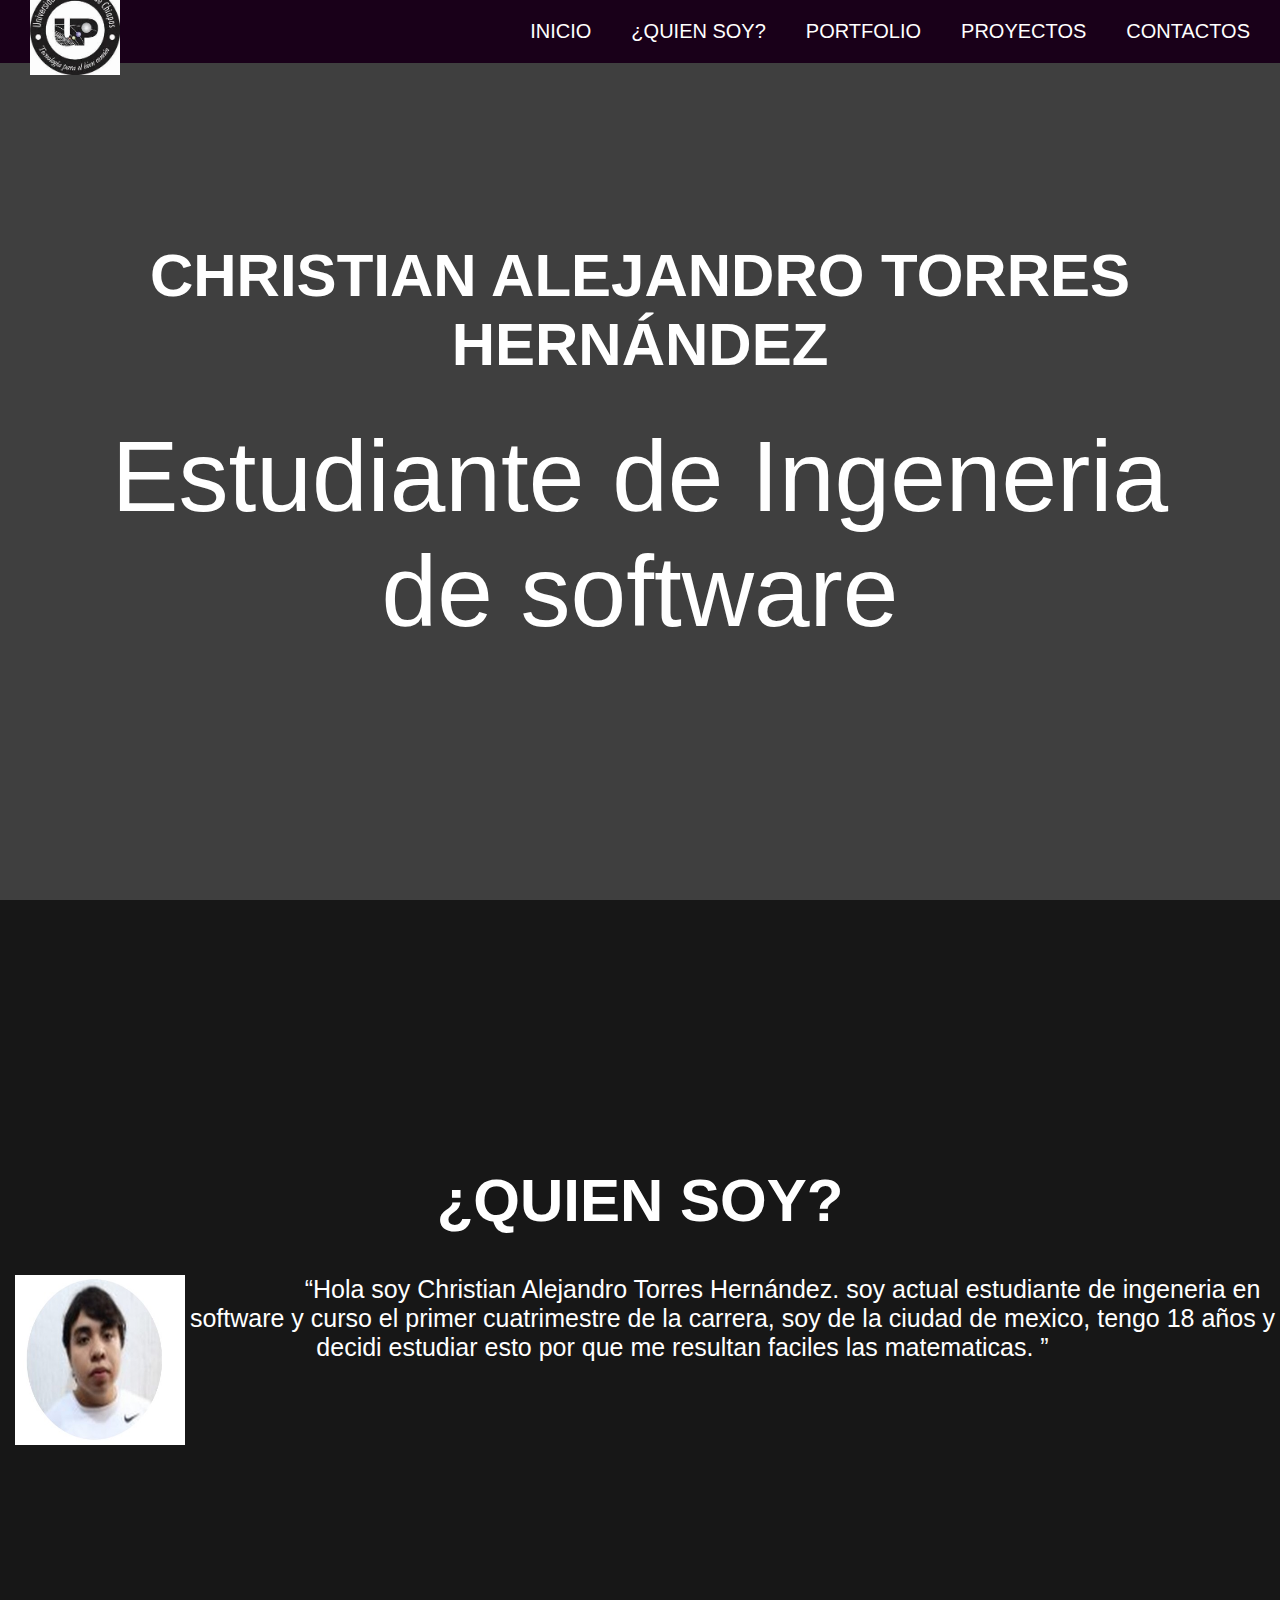
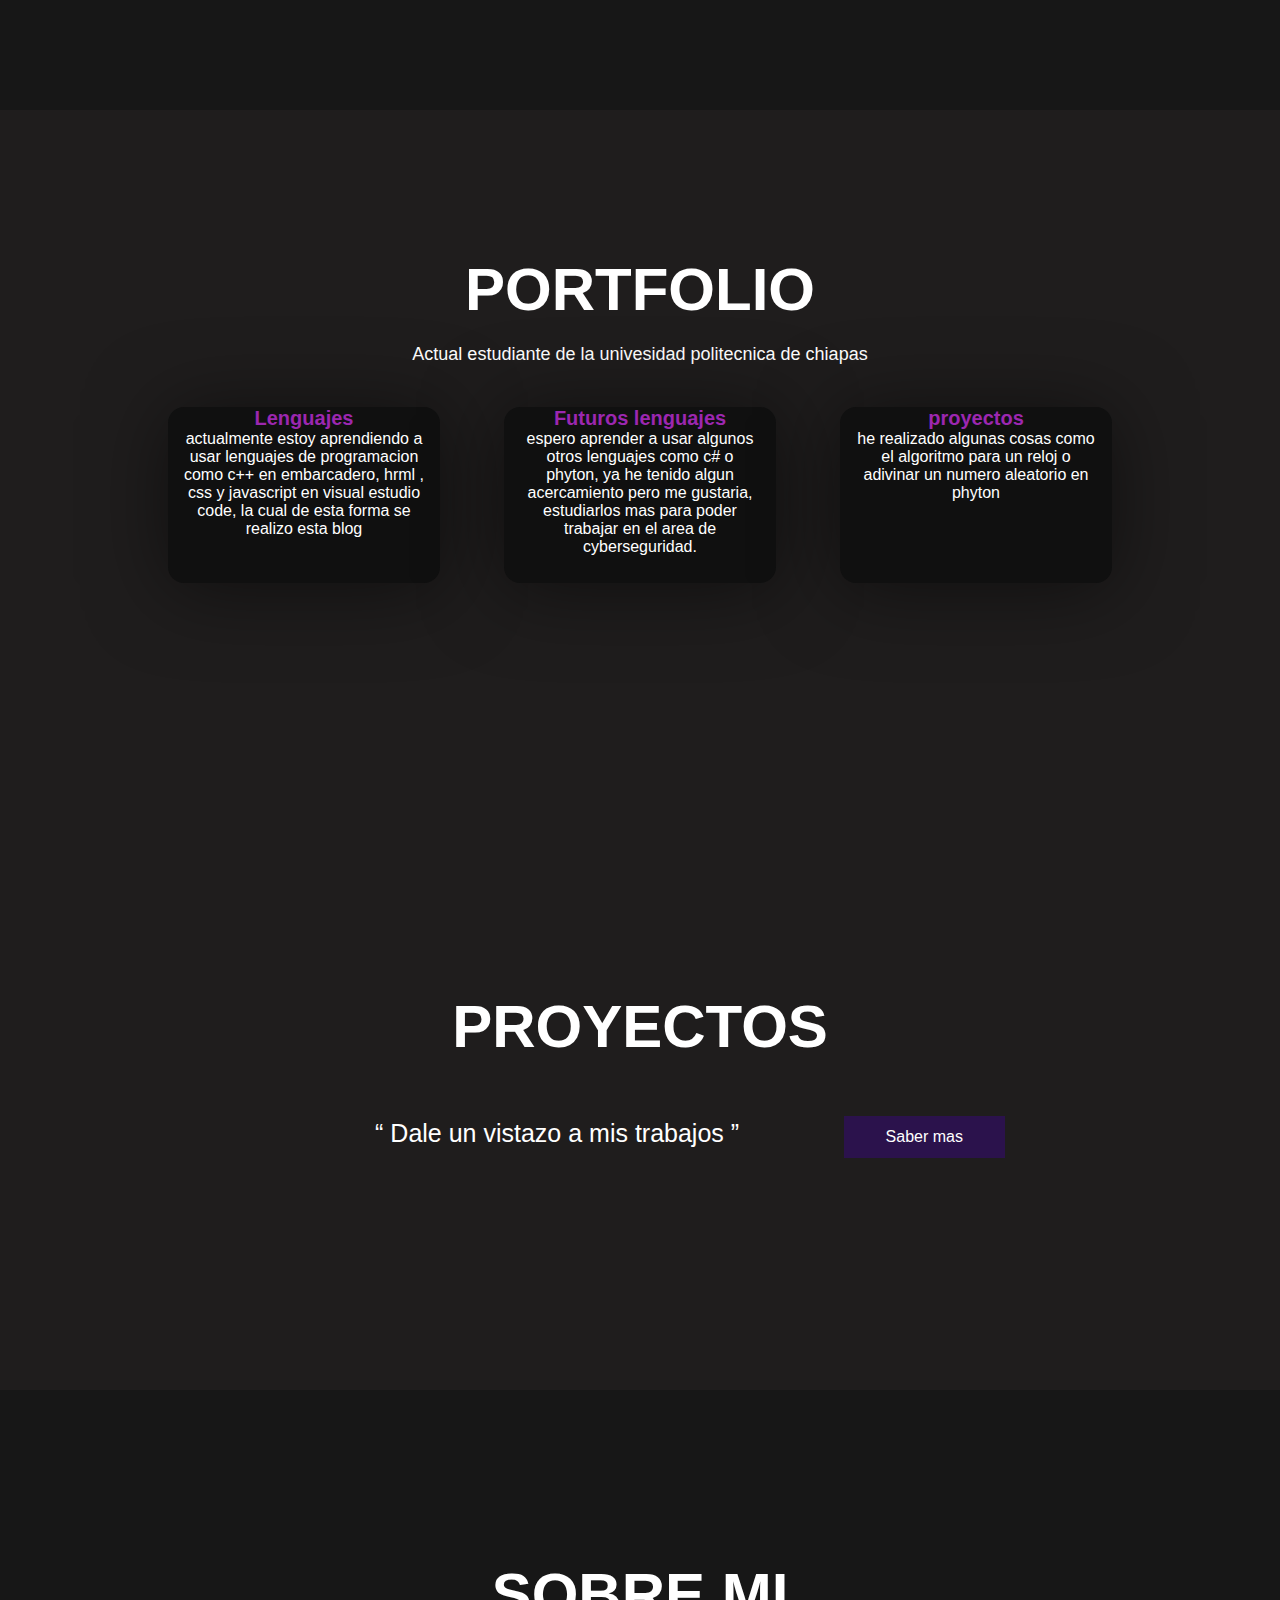
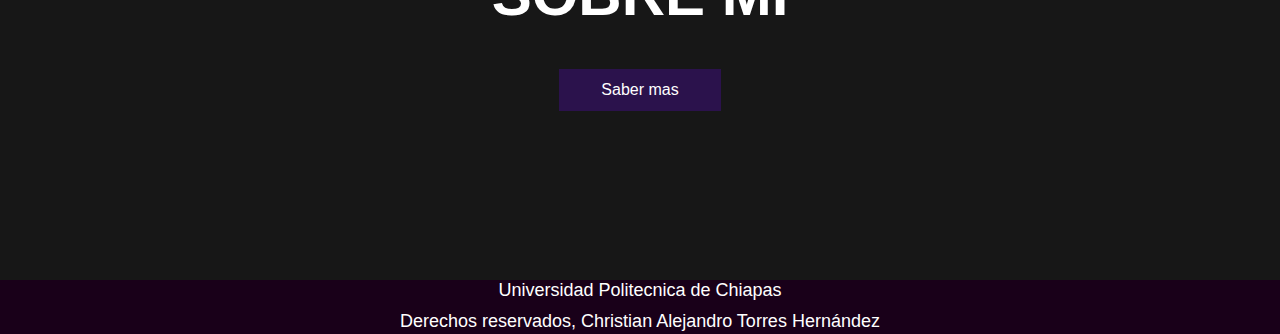
<file: index.html>
<!DOCTYPE html>
<html >
<head>

    <link rel="stylesheet" href="style.css">
    <title>Pagina web basica</title>

</head>
<body>
    <!-- es la parte de arriba -->
    <div class="menu">
        <div >
            <img src="img/logo_escuela.jpg">
        </div>
        <nav class="navbar">
            <a href="#inicio">Inicio</a>
            <a href="#¿quienes somos?">¿Quien soy?</a>
            <a href="#portfolio">portfolio</a>
            <a href="/sss.html#productos">Proyectos</a>
            <div1 class="dropdown">
                <a href="/semana3.html#nosotros" class="dropbtn">contactos</a>     
                <div class="dropdown-contenido">
                  <a href="#">9621755577</a>
                  <a href="https://www.youtube.com/watch?v=vTsf0xj_sTM">youtube</a>
                  <a href="#">instagram</a>
                </div>
             </div1>
        </nav>
    </div>

   <!--la primer parte el inicio  -->
    <header class="content parte1" id="inicio">
        <h2 class="title">Christian Alejandro Torres Hernández</h2>
        <g>Estudiante de Ingeneria  de software</g>
    </header>
    
    <!-- segunda parte -->
    <section class="about" id="¿quienes somos?">
        <h2 class="title">¿Quien soy?</h2>
        <div>
            <img src="img/Imagen1.jpg" class="images">  
            <q>Hola soy Christian Alejandro Torres Hernández. soy actual estudiante de ingeneria en software y curso el primer cuatrimestre de la carrera,
                soy de la ciudad de mexico, tengo 18 años y decidi estudiar esto por que me resultan faciles las matematicas.
            </q>
        </div>
    </section>

    <!-- tercera parte -->
    <section class="content sau" id="portfolio">
        <h2 class="title2">portfolio</h2>
        <p>Actual estudiante de la univesidad politecnica de chiapas</p>
        
            <!-- cajas de texto -->
        <div class="box-container">
            <div class="box">
                <h3>Lenguajes</h3>
                <p>actualmente estoy aprendiendo a usar lenguajes de programacion como c++ en embarcadero, hrml , css y javascript en visual estudio code, la cual de esta forma se realizo esta blog</p>
            </div>
            <div class="box">

                <h3>Futuros lenguajes</h3>
                <p>espero aprender a usar algunos otros lenguajes como c# o phyton, ya he tenido algun acercamiento pero me gustaria, 
                    estudiarlos mas para poder trabajar en el area de cyberseguridad.
                </p>
            </div>
            <div class="box">
                <h3>proyectos</h3>
                <p>he realizado algunas cosas como el algoritmo para un reloj o adivinar un numero aleatorio en phyton</p>
            </div>
        </div>
    </section>

    <!-- cuarta parte -->
    <section class="asistencias service" id="productos">

        <article class="contain" >
            <h2 class="title">proyectos</h2>
            <q>
                Dale un vistazo a mis trabajos
            </q>
            <a href="/sss.html" class="btn">Saber mas</a>
        </article>

    </section>

    <!-- quinta parte -->
    <section class="content contact" id="sobre mi">
        <h2 class="title">sobre mi</h2>
         <div class="btn-home">
            <a href="/semana3.html" class="btn">Saber mas</a>
         </div>
    </section>
    <footer>
        <p>Universidad Politecnica de Chiapas</p>
        <p>Derechos reservados, Christian Alejandro Torres Hernández</p>
    </footer>
</body>
</html>
</file>
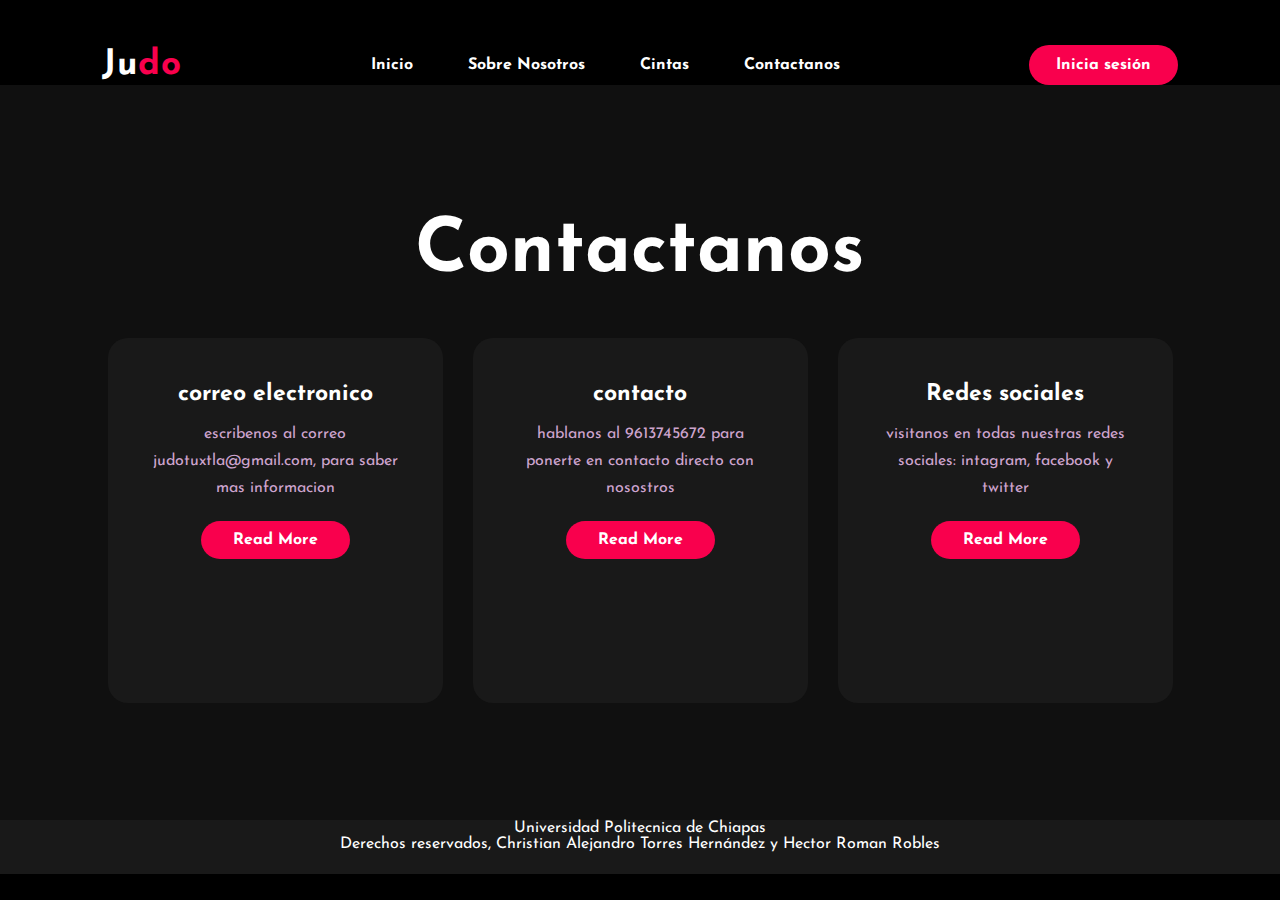
<file: dlog/index.html>
<!DOCTYPE html>
<html lang="en">
<head>
    <title>Portfolio website</title>
    <link rel="stylesheet" type="text/css" href="index.css">
    <link rel="preconnect" href="https://fonts.gstatic.com">
    <link href="https://fonts.googleapis.com/css2?family=Josefin+Sans:ital,wght@0,100;0,200;0,300;0,400;0,500; 0,600; 0,700; 1, 100; 1, 200;1,300;1,400;1,500;600;1,700display=swap" rel="stylesheet"> 

 <link rel="stylesheet" href="https://cdnjs.cloudflare.com/ajax/libs/font-awesome/5.15.3/css/all.min.css" integrity="sha512-iBBXm8fw90+nuLcSKlbmrPcLa0OT92x01BIsZ+ywDWZCvqsWgccV3gFORBv0z+8dLJgyAHIhR35VZc2oM/gI1w==" crossorigin="anonymous"referrerpolicy="no-referrer"/>
</head>
<body>
   <div class="hero">
     <nav>
        <h2 class="logo" >Ju<span>do</span></h2>
        <ul>
         <li><a href="indexblog.html#inicio">Inicio</a></li>
         <li><a href="indexblog.html#sobre nosotros">sobre nosotros</a></li>
         <li><a href="indexblog.html#cintas">Cintas</a></li>
         <li><a href="#contactanos">Contactanos</a></l1>
        </ul>
        <a href="#" class="btn">Inicia sesión</a>
     </nav>
    
    </section>
    <div class="service">
        <div class="title" id="cintas">
            <h2>Contactanos</h2>
        </div>
        <div class="box">
            <div class="card">
                <i class="fas fa-user"></i>
                <h5>correo electronico</h5>
                <div class="pra">
                    <p>escribenos al correo judotuxtla@gmail.com, para saber mas informacion</p>
                    <p style="text-align: center;">
                    <a class="button" href="#">Read More</a>
                    </p>
                </div>
            </div> 
            <div class="card">
                <i class="fas fa-bars"></i>
                <h5>contacto</h5>
                <div class="pra">
                    <p>hablanos al 9613745672 para ponerte en contacto directo con nosostros</p>
                    <p style="text-align: center;">
                    <a class="button" href="#">Read More</a>
                    </p>
                </div>
            </div>
            <div class="card">
                <i class="fas fa-bell"></i>
                <h5>Redes sociales</h5>
                <div class="pra">
                    <p>visitanos en todas nuestras redes sociales: intagram, facebook y twitter</p>
                    <p style="text-align: center;">
                    <a class="button" href="#">Read More</a>
                    </p>
                </div>
            </div>
        </div>
    </div>
  
    <footer>
        <p>Universidad Politecnica de Chiapas</p>
        <p>Derechos reservados, Christian Alejandro Torres Hernández y Hector Roman Robles</p>
    </footer>
  </div>
</body>
</html>
</file>
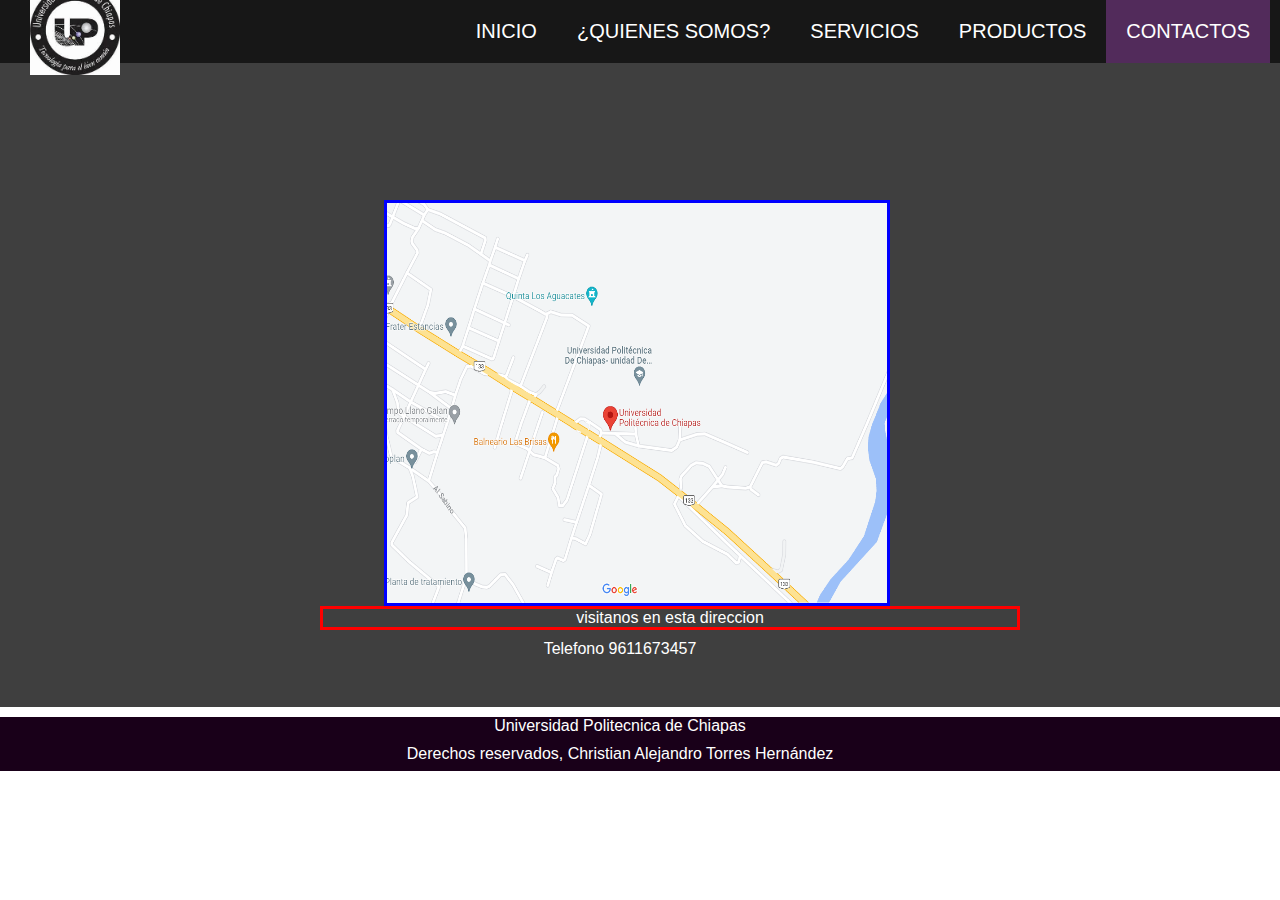
<file: semana3.html>
<!DOCTYPE html>
<html>
<head>
    <link rel="stylesheet" href="style3.css">
    <title>Pagina web basica</title>

</head>
<body>
    <div class="menu">
        <div>
            <img class="logo" src="img/logo_escuela.jpg">
        </div>

        <nav class="navbar">
            <a href="/index.html#inicio">Inicio</a>
            <a href="/index.html#¿quienes somos?">¿Quienes somos?</a>
            <a href="/index.html#servicios">servicios</a>
            <a href="/sss.html#productos">Productos</a>
            <div1 class="dropdown">
                <a href="/index.html#nosotros"class="active" class="dropbtn">contactos</a>     
                <div class="dropdown-contenido">
                  <a href="#">9611317902</a>
                  <a href="https://www.youtube.com/watch?v=vTsf0xj_sTM">youtube</a>
                  <a href="#">instagram</a>
                </div>
            </div1>
            
        </nav>
    </div>
    <section class="content sau">
        <div class="div3">
            <img class="ubic" src="img/Captura de pantalla 2023-08-24 224222.png">
        </div>
        <div class="div4">visitanos en esta direccion</div>
        <p>Telefono 9611673457</p>
    </section>
    <footer>
        <p>Universidad Politecnica de Chiapas</p>
        <p>Derechos reservados, Christian Alejandro Torres Hernández</p>
    </footer>
</body>
</html>
</file>
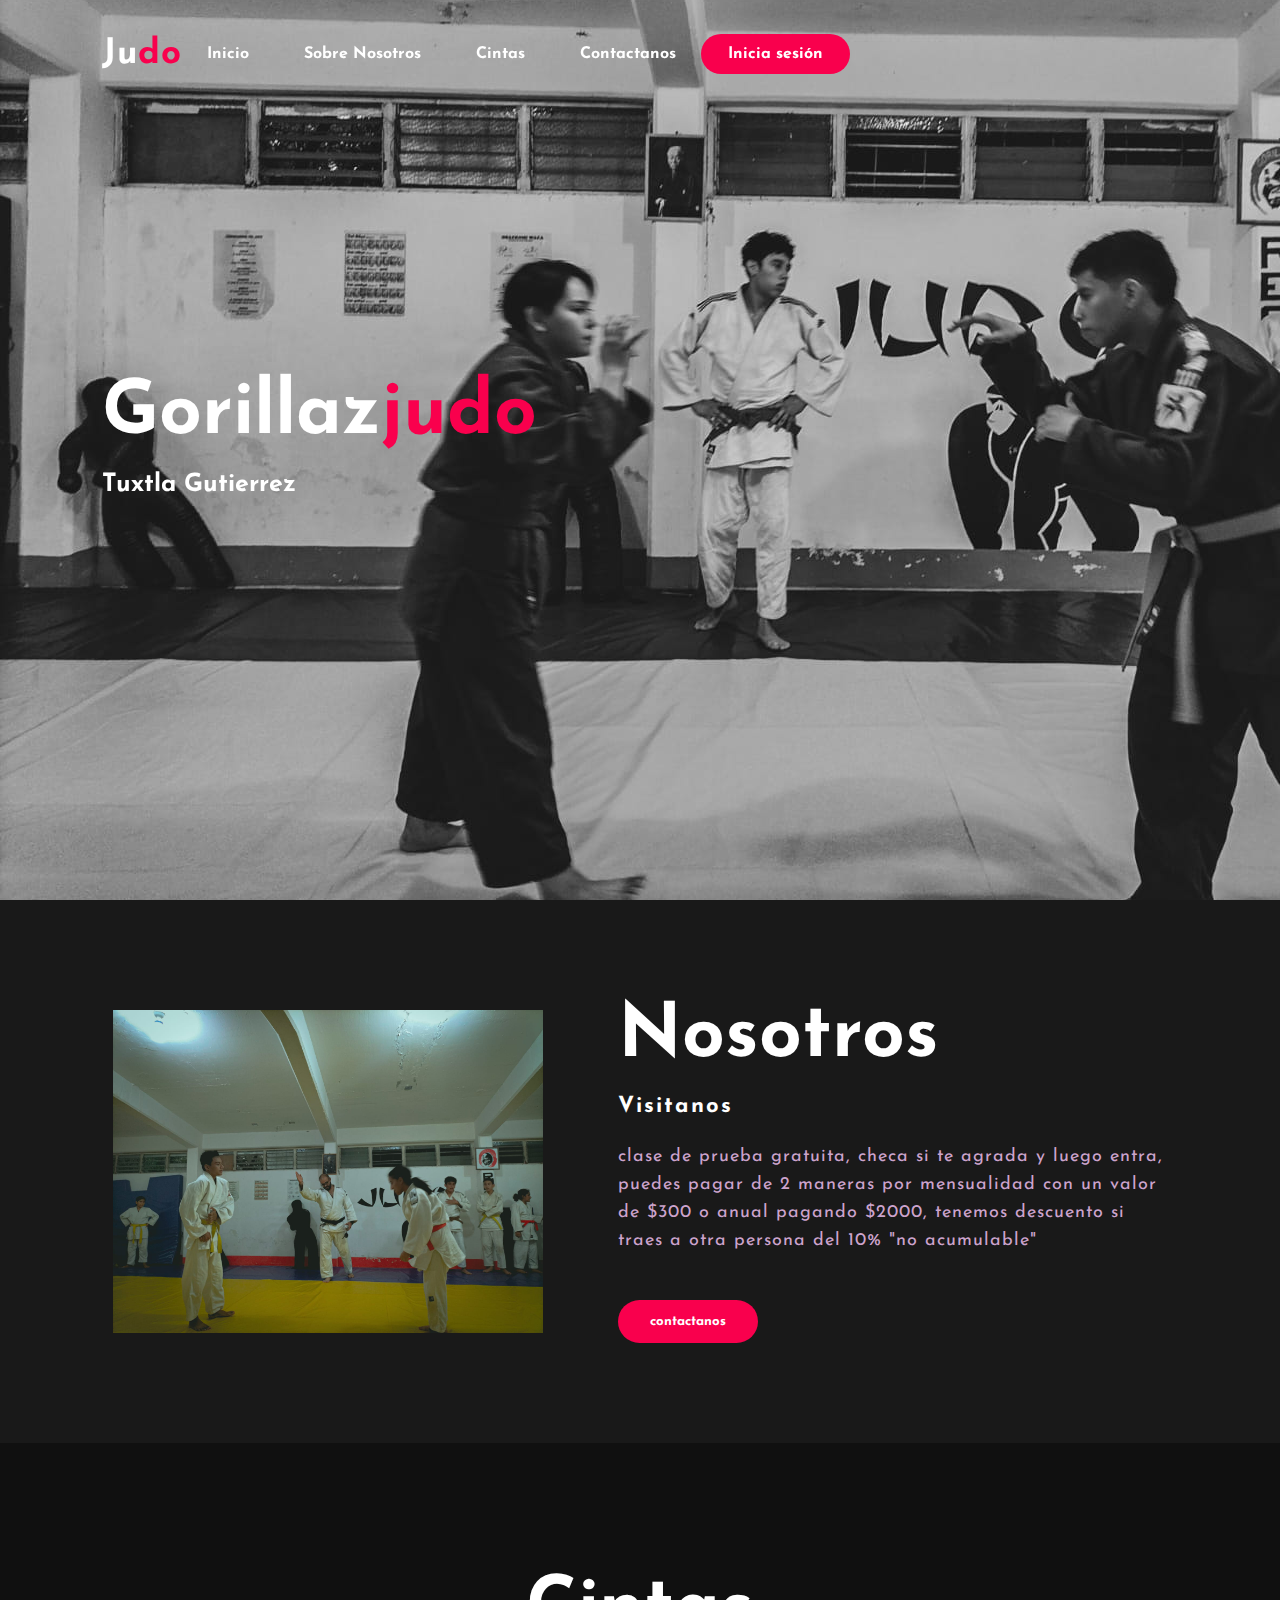
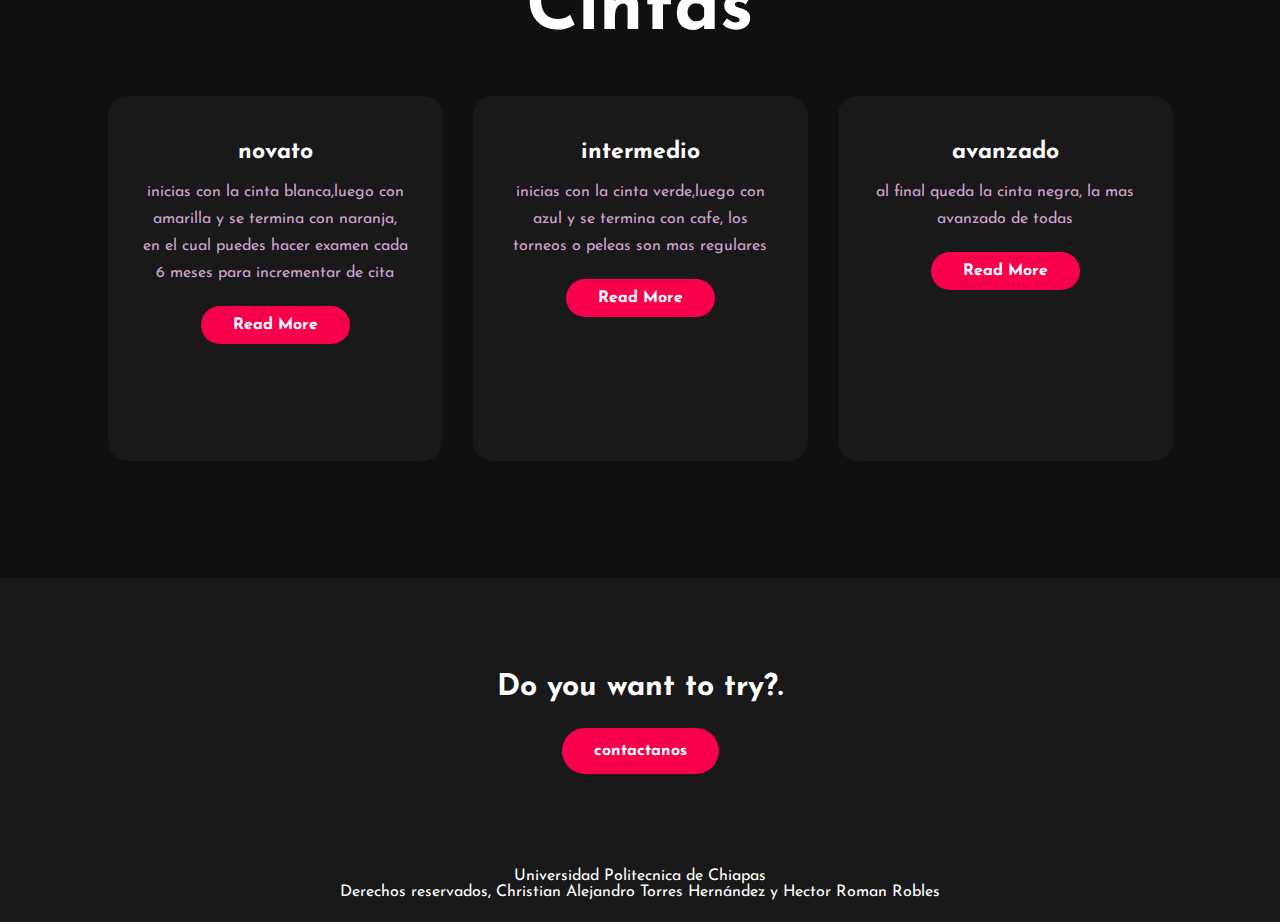
<file: dlog/indexblog.html>
<!DOCTYPE html>
<html lang="en">
<head>
    <title>Portfolio website</title>
    <link rel="stylesheet" type="text/css" href="style.css">
    <link rel="preconnect" href="https://fonts.gstatic.com">
    <link href="https://fonts.googleapis.com/css2?family=Josefin+Sans:ital,wght@0,100;0,200;0,300;0,400;0,500; 0,600; 0,700; 1, 100; 1, 200;1,300;1,400;1,500;600;1,700display=swap" rel="stylesheet"> 

 <link rel="stylesheet" href="https://cdnjs.cloudflare.com/ajax/libs/font-awesome/5.15.3/css/all.min.css" integrity="sha512-iBBXm8fw90+nuLcSKlbmrPcLa0OT92x01BIsZ+ywDWZCvqsWgccV3gFORBv0z+8dLJgyAHIhR35VZc2oM/gI1w==" crossorigin="anonymous"referrerpolicy="no-referrer"/>
</head>
<body>
    <div class="hero" id="inicio">
     <nav>
        <h2 class="logo" >Ju<span>do</span></h2>
        <ul>
         <li><a href="#inicio">Inicio</a></li>
         <li><a href="#sobre nosotros">sobre nosotros</a></li>
         <li><a href="#cintas">Cintas</a></li>
         <li><a href="index.html#contactanos">Contactanos</a></l1>
        </ul>
        <a href="#" class="btn">Inicia sesión</a>
     </nav>
    </div>
    <div class="content" > 
        <h4></h4> 
        <h1>Gorillaz<span>judo</span></h1> 
        <h3>Tuxtla Gutierrez</h3>
        <div class="newslatter">
            
        </div>
    </div>
    <section class="about" id="sobre nosotros">
        <div class="main">
            <img src="img/WhatsApp Image 2023-11-27 at 8.59.11 AM.jpeg">
            <div class="about-text" >
                <h2>nosotros</h2>
                <h5>visitanos</h5>
                <p>clase de prueba gratuita, checa si te agrada y luego entra, puedes pagar de 2 maneras por mensualidad con un valor de $300 o anual  pagando $2000, tenemos descuento si traes a otra persona del 10% "no acumulable"</p>
                <button type="button"  >
                    <a href="index.html#contactanos" >contactanos</a>
                </button>
            </div>
        </div>
    </section>
    <div class="service" id="cintas">
        <div class="title" >
            <h2>Cintas</h2>
        </div>
        <div class="box">
            <div class="card">
                <i class="fas fa-user"></i>
                <h5>novato</h5>
                <div class="pra">
                    <p>inicias con la cinta blanca,luego con amarilla y se termina con naranja, en el cual puedes hacer examen cada 6 meses para incrementar de cita</p>
                    <p style="text-align: center;">
                    <a class="button" href="#">Read More</a>
                    </p>
                </div>
            </div> 
            <div class="card">
                <i class="fas fa-bars"></i>
                <h5>intermedio</h5>
                <div class="pra">
                    <p>inicias con la cinta verde,luego con azul y se termina con  cafe, los torneos  o peleas son mas regulares</p>
                    <p style="text-align: center;">
                    <a class="button" href="#">Read More</a>
                    </p>
                </div>
            </div>
            <div class="card">
                <i class="fas fa-bell"></i>
                <h5>avanzado</h5>
                <div class="pra">
                    <p>al final queda la cinta negra, la mas avanzado de todas</p>
                    <p style="text-align: center;">
                    <a class="button" href="#">Read More</a>
                    </p>
                </div>
            </div>
        </div>
    </div>
    <div class="contact-me">
        <p>Do you want to try?.</p>
        <a class="button-two"  href="index.html#contactanos">contactanos</a>
    </div>
    <footer>
        <p>Universidad Politecnica de Chiapas</p>
        <p>Derechos reservados, Christian Alejandro Torres Hernández y Hector Roman Robles</p>
    </footer>
</body>
</html>
</file>
<file: style.css>
*{
    margin: 0;
    padding: 0;
    border: 0;
    text-align: center;
    font-family: 'Josefin Sans', sans-serif;
}
.menu {
    display: flex;
    align-items: center;
    justify-content: space-between;
    height: 63px;
    background: #190019;
    position: fixed;
    width: 100%;
}


img {
    margin-left: 30px;
    height: 10vh;
      
}



.navbar {
    display: flex;
    margin-right: 10px;
}

.navbar a {
    display: block;
    padding: 20px 20px;
    color: #fff;
    text-decoration: none;
    text-transform: uppercase;
    font-size: 20px;
}

.navbar a:hover {
    background:     #522b5b;
}

.div1 a, .dropbtn {
    display: inline-block;
    color: #fbe4d8;
    text-align: center;
    padding: 14px 16px;
    text-decoration: none;
}
  

  
.div1.dropdown {
    display: inline-block;
}
  
.dropdown-contenido {
    display: none;
    position: absolute;
    background-color: #171717;
    min-width: 160px;
    box-shadow: 0px 8px 16px 0px rgba(0,0,0,0.2);
    z-index: 1;
}
  
.dropdown-contenido a {
    color: white;
    padding: 12px 16px;
    text-decoration: none;
    display: block;
    text-align: left;
    
}
  

  
.dropdown:hover .dropdown-contenido {
    display: block;
}

/* primera parte */


.parte1 {
    height: 100vh !important;
    background-color: #3f3f3f; 
    background-size: cover;
}

.content {
    height: 50vh;
    display: flex;
    flex-direction: column;
    justify-content: center;
    align-items: center;
}

g {
    margin-bottom: 10px;
    font-size: 100px;
    color: #fff;
    padding: 0 100px;
}
/* estilos de los textos libres */
.title {
    margin-bottom: 40px;
    font-size: 60px;
    font-weight: 600;
    text-transform: uppercase;
    color: #fff;
}

q {
    margin-bottom: 10px;
    font-size: 25px;
    color: #fff;
    padding: 0 100px;
}

p {
    margin-bottom: 10px;
    font-size: 18px;
    color: #fff;
    padding: 0 100px;
}

/* cajas rediccionadoras */
.btn {
    display: inline-block;
    margin-top: 15px;
    padding: 10px 40px;
    border: 2px solid #2b124c;
    color: #fff;
    text-decoration: none;
    background: #2b124c;
}

.btn:hover {
    background: none; 
}

.btn-home {
    display: flex;
}

.btn-home a {
    margin: 0 10px;
}


.sau {
    padding: 100px;
    background: #1f1d1d
}

.box-container {
    display: flex;
    justify-content: center;
    flex-wrap: wrap;
    text-align: center;

}

.box-container .box {
    height: 11rem;
    width: 17rem;
    background: #101010;
    text-align: center;
    border-radius: 1rem;
    box-shadow: 0 .3rem 5rem rgba(0, 0 , 0, .5);
    margin: 2rem;   
}

.box-container .box i {
    height: 4rem;
    width: 3rem;
    line-height: 3rem;
    text-align: center;
    border-radius: 50%;
    color: #e13333;
    background: #9c27b0;
    font-size: 2rem;
    margin: 1rem 0;

}

.box-container .box h3 {
    font-size: 20px;
    color: #9c27b0;

}

.box-container .box p {
    padding: 0 15px;
    font-size: 16px;
}

.about {
    height: 90vh;
    display: flex;
    flex-direction: column;
    justify-content: center;
    align-items: center;
    
}
.title2 {
    margin-bottom: 20px;
    font-size: 60px;
    font-weight: 600;
    text-transform: uppercase;
    color: #fff;
}


.about {
    background: #171717;
}

.asistencias {
    height: 70vh;
    display: flex;
    flex-direction: column;
    justify-content: center;
    align-items: center;
}
.service {
    background: url(img/) no-repeat center;
    background-attachment: fixed;
    background-color: #1f1d1d;
    background-size: cover;
    text-align: center;
}


.contact {
    padding-top: 20px;
    background: #171717;
    padding-bottom: 20px;
}


@media (max-width: 768px) {

    .title {
        margin-bottom: 0;
        font-size: 40px;
    }

    .sau {
        height: 100vh;
    }

    .navbar {
        display: none;
    }
   
    
}

.images {
    float: left;
    height: 170px;
    width: 170px;
    margin-left: 15px;
    
}


footer{
    
    height: 54px;
background-color: #190019;
}
</file>
<file: dlog/index.css>
*{
  padding: 0;
  margin: 0;
  font-family: 'Josefin Sans', sans-serif;
  box-sizing: border-box;
}
.hero{
  height: 100vh;
  width: 100%;
  background-color: black;
  background-size: cover;
  background-position: center;
 
  background-position: left 98%;
  

}
nav{
  display: flex;
  align-items: center;
  justify-content: space-between;
  padding-top: 45px;
  padding-left: 8%;
  padding-right: 8%;
}
.logo{
  color: white;
  font-size: 35px;
  letter-spacing: 1px;
  cursor: pointer;
}

span{
  color:#F9004d;
}
nav ul li{
  list-style-type: none;
  display: inline-block;
  padding: 10px 25px;
}
nav ul li a{
  color:
  white;
  text-decoration: none;
  font-weight: bold;
  text-transform: capitalize;
}
nav ul li a:hover{
  color:#f9004d;
  transition: .4s;
}
.btn{
  background-color: #F9004d;
  color: white;
  text-decoration: none;
  border: 2px solid transparent;
  font-weight: bold;
  padding: 10px 25px;
  border-radius: 30px;
  transition: transform.4s;
}

.btn:hover{
  transform: scale(1.2);
}

.content{
  position: absolute;
  top: 50%;
  left: 8%;
  transform: translateY(-50%);
}
h1{
  color: white;
  margin: 24px 0px 20px;
  font-size: 75px;
}
h3{
  color: white;
  font-size: 25px;
  margin-bottom: 50px;
}
h4{
  color: white;
  letter-spacing: 2px;
  font-size: 20px;
}
.newslatter form{
  width: 380px;
  max-width: 100%;
  position: relative;
}
.newslatter form input:first-child{
  display: inline-block;
  width: 100%;
  padding: 14px 130px 14px 15px;
  border: 2px solid #F9004d;
  outline: none;
  border-radius: 30px;
}
.newslatter form input:last-child{
  position: absolute;
  display: inline-block;
  outline: none;
  border: none;
  padding: 10px 30px;
  border-radius: 30px;
  background-color: #f9004d;
  color: white;
  box-shadow: 0px 0px 5px #000, 0px 0px 15px #858585;
  top: 6px;
  right: 6px;
}

.about{
  width: 100%;
  padding: 100px 0px;
  background-color: #191919;
}
.about img{
  height: auto;
  width: 430px;
}
.about-text{
  width: 550px;
}
.main{
  width: 1130px;
  max-width: 95%;
  margin: 0 auto;
  display: flex;
  align-items: center;
  justify-content: space-around;
}
.about-text h2{
  color:white;
  font-size: 75px;
  text-transform:capitalize;
  margin-bottom: 20px;
}

.about-text h5{
  color: white;
  letter-spacing: 2px;
  font-size: 22px;
  margin-bottom: 25px;
  text-transform: capitalize;
}
.about-text p{
  color: #fcfc;
  letter-spacing: 1px;
  line-height: 28px;
  font-size: 18px;
  margin-bottom: 45px;
}

button{
  background-color:#f9004d;
  color: white;
  text-decoration: none;
  border: 2px solid transparent;
  font-weight: bold;
  padding: 13px 30px;
  border-radius: 30px;
  transition: 4s;
}
button:hover{
  background-color:transparent;
  border: 2px solid #f9004d;
  cursor: pointer;
}

.service{
  background:#101010;
  width: 100%;
  padding: 100px 0px;
}
.title h2{
  color:white;
  font-size: 75px;
  width: 1130px;
  margin:30px auto;
  text-align: center;
}

.box{
  display: flex;
  justify-content: center;
  align-items: center;
  min-height: 400px;
}
.card{
  height: 365px;
  width: 335px;
  padding: 20px 35px;
  background: #191919;
  border-radius: 20px;
  margin: 15px;
  position: relative;
  overflow: hidden;
  text-align: center;
}
.card i{
  font-size: 50px;
  display: block;
  text-align: center;
  margin: 25px 0px;
  color:#f9004d;
}
h5{
  color:white;
  font-size: 23px;
  margin-bottom:15px;
}

.pra p{
  color: #fcfc;
  font-size: 16px;
  line-height: 27px;
  margin-bottom: 25px;
}
.card .button{
  background-color: #f9004d;
  color: white;
  text-decoration: none;
  border: 2px solid transparent;
  font-weight: bold;
  padding: 9px 30px;
  border-radius: 30px;
  transition: 4s;
}

.card.button:hover{
  background-color:transparent;
  border: 2px solid #f9004d;
  cursor: pointer;
}
.contact-me{
  width: 100%;
  height: 290px;
  background: #191919;
  display: flex;
  align-items: center;
  flex-direction: column;
  justify-content: center;
}
.contact-me p{
  color: white;
  font-size: 30px;
  font-weight: bold;
  margin-bottom: 25px;
}
.contact-me .button-two{
  background-color:#f9004d;
  color: white;
  text-decoration: none;
  border: 2px solid transparent;
  font-weight: bold;
  padding: 13px 30px;
  border-radius: 30px;
  transition: 4s;
}

footer{
  color: white;
  text-align: center;
  height: 54px;
   background-color: #191919;
}
</file>
<file: style3.css>
*{
    margin: 0;
    padding: 0;
    border: 0;
    text-align: center;
    font-family: sans-serif;
}


.menu {
    display: flex;
    align-items: center;
    justify-content: space-between;
    height: 63px;
    background: #171717;
    position: fixed;
    width: 100%;
}


.logo {
    margin-left: 30px;
    height: 10vh;      
}

.navbar {
    display: flex;
    margin-right: 10px;
}

.navbar a {
    display: block;
    padding: 20px 20px;
    color: #fff;
    text-decoration: none;
    text-transform: uppercase;
    font-size: 20px;
}



.navbar a:hover:not(.active) {
    background-color: #522b5b;
}
  
.active {
    background-color: #522b5b;
}

.div1 a, .dropbtn {
    display: inline-block;
    color: white;
    text-align: center;
    padding: 14px 16px;
    text-decoration: none;
}
  

  
.div1.dropdown {
    display: inline-block;
}
  
.dropdown-contenido {
    display: none;
    position: absolute;
    background-color: #171717;
    min-width: 160px;
    box-shadow: 0px 8px 16px 0px rgba(0,0,0,0.2);
    z-index: 1;
}
  
.dropdown-contenido a {
    color: white;
    padding: 12px 16px;
    text-decoration: none;
    display: block;
    text-align: left;
    
}
  

  
.dropdown:hover .dropdown-contenido {
    display: block;
}

.content {
    padding-top: 100px;
    height: 50vh;

}

.sau {
    height: 607px;
    width: 100%;
    background-color: #3f3f3f;
}



.div3 {
    position: relative;
    margin-top: 100px;
    left: 30%;
    border: 3px solid blue;
    height: 400px;
    width: 500px;  
}
  
.div4 {
    position: relative;
    left: 25%;
    width: 700px;
    border: 3px solid red;
    box-sizing: border-box;
    color: #fff;
}

.ubic {

    height: 400px;
    width: 500px;   
}

p{
    position: relative;
    right: 20px;
    margin-top: 10px;
    color: #fff;
}

footer{
    height: 54px;
background-color: #190019;
}

footer p{
    color: #fff;
}
</file>
<file: dlog/style.css>
*{
    padding: 0;
    margin: 0;
    font-family: 'Josefin Sans', sans-serif;
    box-sizing: border-box;
}
.hero{
    height: 100vh;
    width: 100%;
    background-color: black;
    background-size: cover;
    background-position: center;
    background:url(img/IMG-20231114-WA0090.jpg)no-repeat;
    background-position: left 98%;
    

}
nav{
    position: fixed;
    height: 63px;
    display: flex;
    align-items: center;
    justify-content: space-between;
    padding-top: 45px;
    padding-left: 8%;
    padding-right: 8%;
}
.logo{
    color: white;
    font-size: 35px;
    letter-spacing: 1px;
    cursor: pointer;
}

span{
    color:#F9004d;
}
nav ul li{
    list-style-type: none;
    display: inline-block;
    padding: 10px 25px;
}
nav ul li a{
    color:
    white;
    text-decoration: none;
    font-weight: bold;
    text-transform: capitalize;
}
nav ul li a:hover{
    color:#f9004d;
    transition: .4s;
}
.btn{
    background-color: #F9004d;
    color: white;
    text-decoration: none;
    border: 2px solid transparent;
    font-weight: bold;
    padding: 10px 25px;
    border-radius: 30px;
    transition: transform.4s;
}

.btn:hover{
    transform: scale(1.2);
}

.content{
    position: absolute;
    top: 50%;
    left: 8%;
    transform: translateY(-50%);
}
h1{
    color: white;
    margin: 24px 0px 20px;
    font-size: 75px;
}
h3{
    color: white;
    font-size: 25px;
    margin-bottom: 50px;
}
h4{
    color: white;
    letter-spacing: 2px;
    font-size: 20px;
}
.newslatter form{
    width: 380px;
    max-width: 100%;
    position: relative;
}
.newslatter form input:first-child{
    display: inline-block;
    width: 100%;
    padding: 14px 130px 14px 15px;
    border: 2px solid #F9004d;
    outline: none;
    border-radius: 30px;
}
.newslatter form input:last-child{
    position: absolute;
    display: inline-block;
    outline: none;
    border: none;
    padding: 10px 30px;
    border-radius: 30px;
    background-color: #f9004d;
    color: white;
    box-shadow: 0px 0px 5px #000, 0px 0px 15px #858585;
    top: 6px;
    right: 6px;
}

.about{
    width: 100%;
    padding: 100px 0px;
    background-color: #191919;
}
.about img{
    height: auto;
    width: 430px;
}
.about-text{
    width: 550px;
}
.main{
    width: 1130px;
    max-width: 95%;
    margin: 0 auto;
    display: flex;
    align-items: center;
    justify-content: space-around;
}
.about-text h2{
    color:white;
    font-size: 75px;
    text-transform:capitalize;
    margin-bottom: 20px;
}

.about-text h5{
    color: white;
    letter-spacing: 2px;
    font-size: 22px;
    margin-bottom: 25px;
    text-transform: capitalize;
}
.about-text p{
    color: #fcfc;
    letter-spacing: 1px;
    line-height: 28px;
    font-size: 18px;
    margin-bottom: 45px;
}

button{
    background-color:#f9004d;
    color: white;
    text-decoration: none;
    border: 2px solid transparent;
    font-weight: bold;
    padding: 13px 30px;
    border-radius: 30px;
    transition: 4s;
}
button:hover{
    background-color:transparent;
    border: 2px solid #f9004d;
    cursor: pointer;
}

.service{
    background:#101010;
    width: 100%;
    padding: 100px 0px;
}
.title h2{
    color:white;
    font-size: 75px;
    width: 1130px;
    margin:30px auto;
    text-align: center;
}

.box{
    display: flex;
    justify-content: center;
    align-items: center;
    min-height: 400px;
}
.card{
    height: 365px;
    width: 335px;
    padding: 20px 35px;
    background: #191919;
    border-radius: 20px;
    margin: 15px;
    position: relative;
    overflow: hidden;
    text-align: center;
}
.card i{
    font-size: 50px;
    display: block;
    text-align: center;
    margin: 25px 0px;
    color:#f9004d;
}
h5{
    color:white;
    font-size: 23px;
    margin-bottom:15px;
}

.pra p{
    color: #fcfc;
    font-size: 16px;
    line-height: 27px;
    margin-bottom: 25px;
}
.card .button{
    background-color: #f9004d;
    color: white;
    text-decoration: none;
    border: 2px solid transparent;
    font-weight: bold;
    padding: 9px 30px;
    border-radius: 30px;
    transition: 4s;
}

.card.button:hover{
    background-color:transparent;
    border: 2px solid #f9004d;
    cursor: pointer;
}
.contact-me{
    width: 100%;
    height: 290px;
    background: #191919;
    display: flex;
    align-items: center;
    flex-direction: column;
    justify-content: center;
}
.contact-me p{
    color: white;
    font-size: 30px;
    font-weight: bold;
    margin-bottom: 25px;
}
.contact-me .button-two{
    background-color:#f9004d;
    color: white;
    text-decoration: none;
    border: 2px solid transparent;
    font-weight: bold;
    padding: 13px 30px;
    border-radius: 30px;
    transition: 4s;
}

footer{
    color: white;
    text-align: center;
    height: 54px;
     background-color: #191919;
}


a{
    color: white;
    text-decoration: none;
}
</file>
